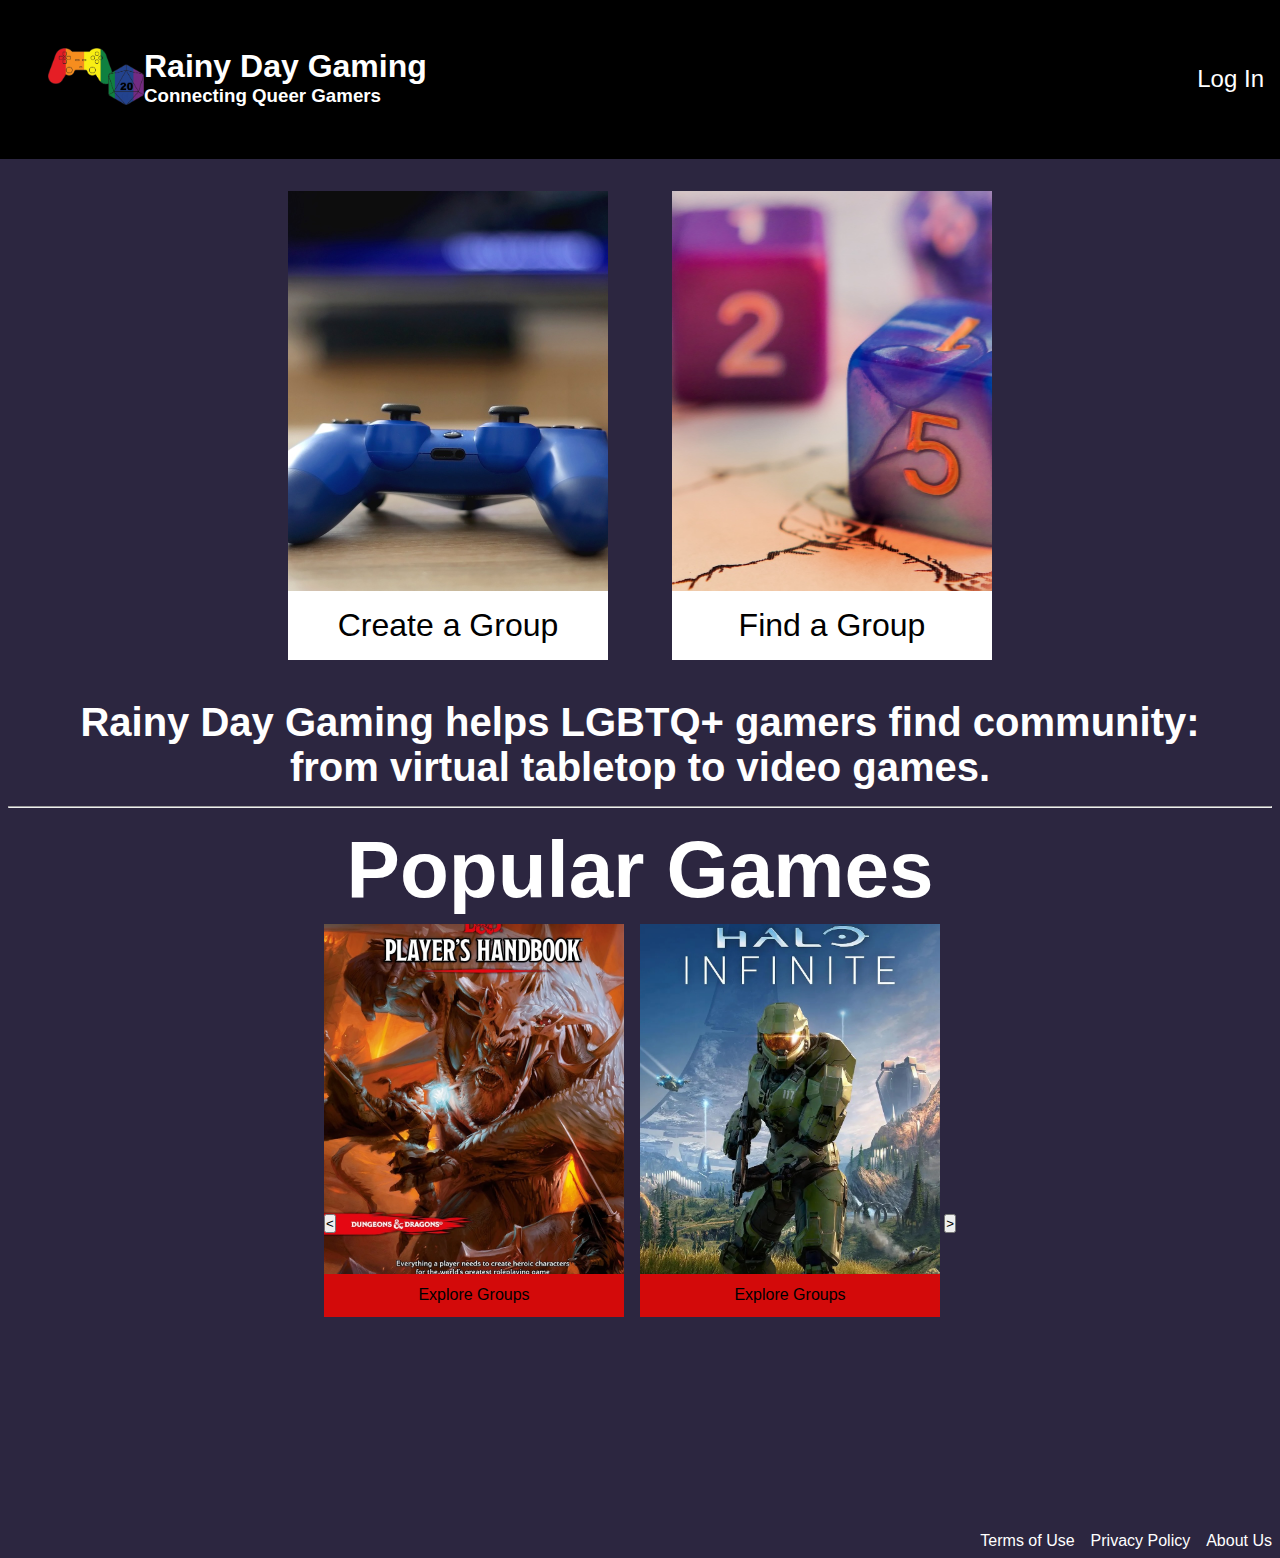
<file: index.html>
﻿<!DOCTYPE html>
<html lang="en">
  <head>
    <meta charset="UTF-8" />
    <meta http-equiv="X-UA-Compatible" content="IE=edge" />
    <meta name="viewport" content="width=device-width, initial-scale=1.0" />
    <title>Rainy Day Gaming</title>
    <link rel="stylesheet" href="css/main.css" />
  </head>

  <body>
    <header>
      <nav>
        <section id="logo" alt="Rainy Day Logo">
          <a href="./index.html"><img src="./img/logo.png" /></a>
          <div>
            <h2>Rainy Day Gaming</h2>
            <h3>Connecting Queer Gamers</h3>
          </div>
        </section>
        <a href="#">Log In</a>
      </nav>
    </header>
    <main class="Page1">
      <section id="CreateFind">
        <div>
          <img src="./img/create.jpeg" alt="A blue game controller" />
        
          <a href="#">Create a Group</a>
        
        </div>
        <div>
          <img src="./img/find.jpeg" alt="d6 dice" />
          <a href="./groups.html">Find a Group</a>

        </div>
      </section>
      <h3>
        <section id="Tagline">
          Rainy Day Gaming helps LGBTQ+ gamers find community: <br />
          from virtual tabletop to video games.
          <hr/>
          <h1>Popular Games</h1>
        </section>
        <div class="wrapper">
          <ul class="carousel" data-target="carousel">
            <li class="card" data-target="card">
              <section id="GameArt1"></section>
              <button type="button"><a href=#>Explore Groups</a></button>
            </li>

            <li class="card" data-target="card">
              <section id="GameArt2"></section>
              <button type="button"><a href=#>Explore Groups</a></button>
            </li>
            
            <li class="card" data-target="card">
              <section id="GameArt3"></section>
              <button type="button"><a href=#>Explore Groups</a></button>
            </li>
            
            <li class="card" data-target="card">
              <section id="GameArt4"></section>
              <button type="button"><a href=#>Explore Groups</a></button>
            </li>
            
          </ul>
          <div class="button-wrapper">
            <button data-action="slideLeft"><</button>
            <button data-action="slideRight">></button>
          </div>
        </div>
        
    </main>
    <footer>
      <ul>
        <li><a href="#">Terms of Use</a></li>
        <li><a href="#"> Privacy Policy</a></li>
        <li><a href="#">About Us</a></li>
      </ul>
    </footer>
    <script>
      // Select the carousel you'll need to manipulate and the buttons you'll add events to
const carousel = document.querySelector("[data-target='carousel']");
const card = carousel.querySelector("[data-target='card']");
const leftButton = document.querySelector("[data-action='slideLeft']");
const rightButton = document.querySelector("[data-action='slideRight']");

// Prepare to limit the direction in which the carousel can slide, 
// and to control how much the carousel advances by each time.
// In order to slide the carousel so that only three cards are perfectly visible each time,
// you need to know the carousel width, and the margin placed on a given card in the carousel
const carouselWidth = carousel.offsetWidth;
const cardStyle = card.currentStyle || window.getComputedStyle(card)
const cardMarginRight = Number(cardStyle.marginRight.match(/\d+/g)[0]);

// Count the number of total cards you have
const cardCount = carousel.querySelectorAll("[data-target='card']").length;

// Define an offset property to dynamically update by clicking the button controls
// as well as a maxX property so the carousel knows when to stop at the upper limit
let offset = 0;
const maxX = -((cardCount / 2) * carouselWidth + 
               (cardMarginRight * (cardCount / 2)) - 
               carouselWidth - cardMarginRight);


// Add the click events
leftButton.addEventListener("click", function() {
  if (offset !== 0) {
    offset += carouselWidth + cardMarginRight;
    carousel.style.transform = `translateX(${offset}px)`;
    }
})
  
rightButton.addEventListener("click", function() {
  if (offset !== maxX) {
    offset -= carouselWidth + cardMarginRight;
    carousel.style.transform = `translateX(${offset}px)`;
  }
})
    </script>
  </body>
</html>
</file>
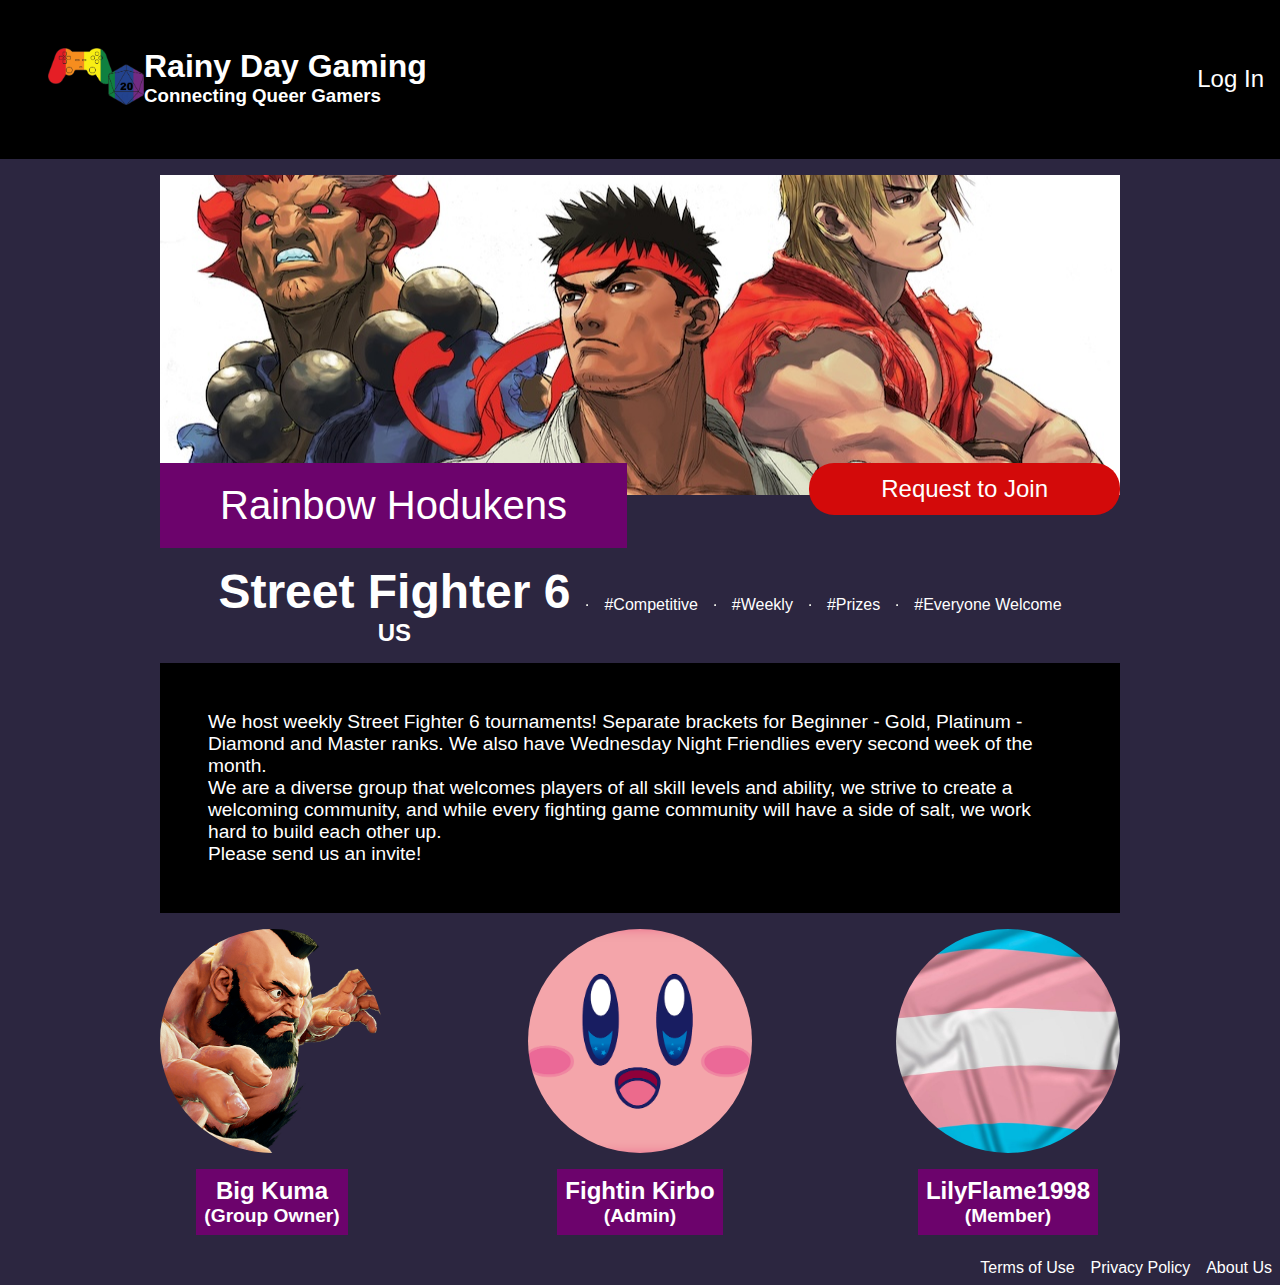
<file: exampleGroup.html>
﻿<!DOCTYPE html>
<html lang="en">
  <head>
    <meta charset="UTF-8" />
    <meta http-equiv="X-UA-Compatible" content="IE=edge" />
    <meta name="viewport" content="width=device-width, initial-scale=1.0" />
    <title>Rainy Day Gaming</title>
    <link rel="stylesheet" href="css/main.css" />
  </head>

  <body>
    <header>
      <nav>
        <section id="logo" alt="Rainy Day Logo">
          <a href="./index.html"><img src="./img/logo.png" /></a>
          <div>
            <h2>Rainy Day Gaming</h2>
            <h3>Connecting Queer Gamers</h3>
          </div>
        </section>
        <a href="#">Log In</a>
      </nav>
    </header>
    <main id="Page3">
      <section id="BannerImage"></section>
      <section id="NameJoin">
      <div>
        <p class="GroupName">Rainbow Hodukens</p>
      </div>
      <div>
        <button type="Button">Request to Join</button>
      </div>
      </section>
      <section id="GroupHeading">
        <div>
          <h1>Street Fighter 6</h1>
          <h2>US</h2>
        </div>
          <hr>
            <p>#Competitive</p>
            <hr>
            <p>#Weekly</p>
            <hr>
            <p>#Prizes</p>
            <hr>
            <p>#Everyone Welcome</p>
      </section>
      <section id="GroupBody">
        <p>We host weekly Street Fighter 6 tournaments! Separate brackets for Beginner - Gold, Platinum - Diamond and Master ranks. We also have Wednesday Night Friendlies every second week of the month.<br>
        We are a diverse group that welcomes players of all skill levels and ability, we strive to create a welcoming community, and while every fighting game community will have a side of salt, we work hard to build each other up. 
        <br>
        Please send us an invite! </p>
      </section>
      <section id="UserPortraits">
       <div>
        <section id="Portrait1"></section>
       <button type="button"> 
        <h1>Big Kuma</h1>
        <h2>(Group Owner)</h2>
      </button>
      </div>
      <div>
        <section id="Portrait2"></section>
        <button type="button">
        <h1>Fightin Kirbo</h1>
        <h2>(Admin)</h2>
      </button>
      </div>
      <div>
        <section id="Portrait3"></section>
        <button type="button">
        <h1>LilyFlame1998</h1>
        <h2>(Member)</h2>
      </button>
      </div>
      </section>
    </main>
    <footer>
      <ul>
        <li><a href="#">Terms of Use</a></li>
        <li><a href="#"> Privacy Policy</a></li>
        <li><a href="#">About Us</a></li>
      </ul>
    </footer>
  </body>
</html>
</file>
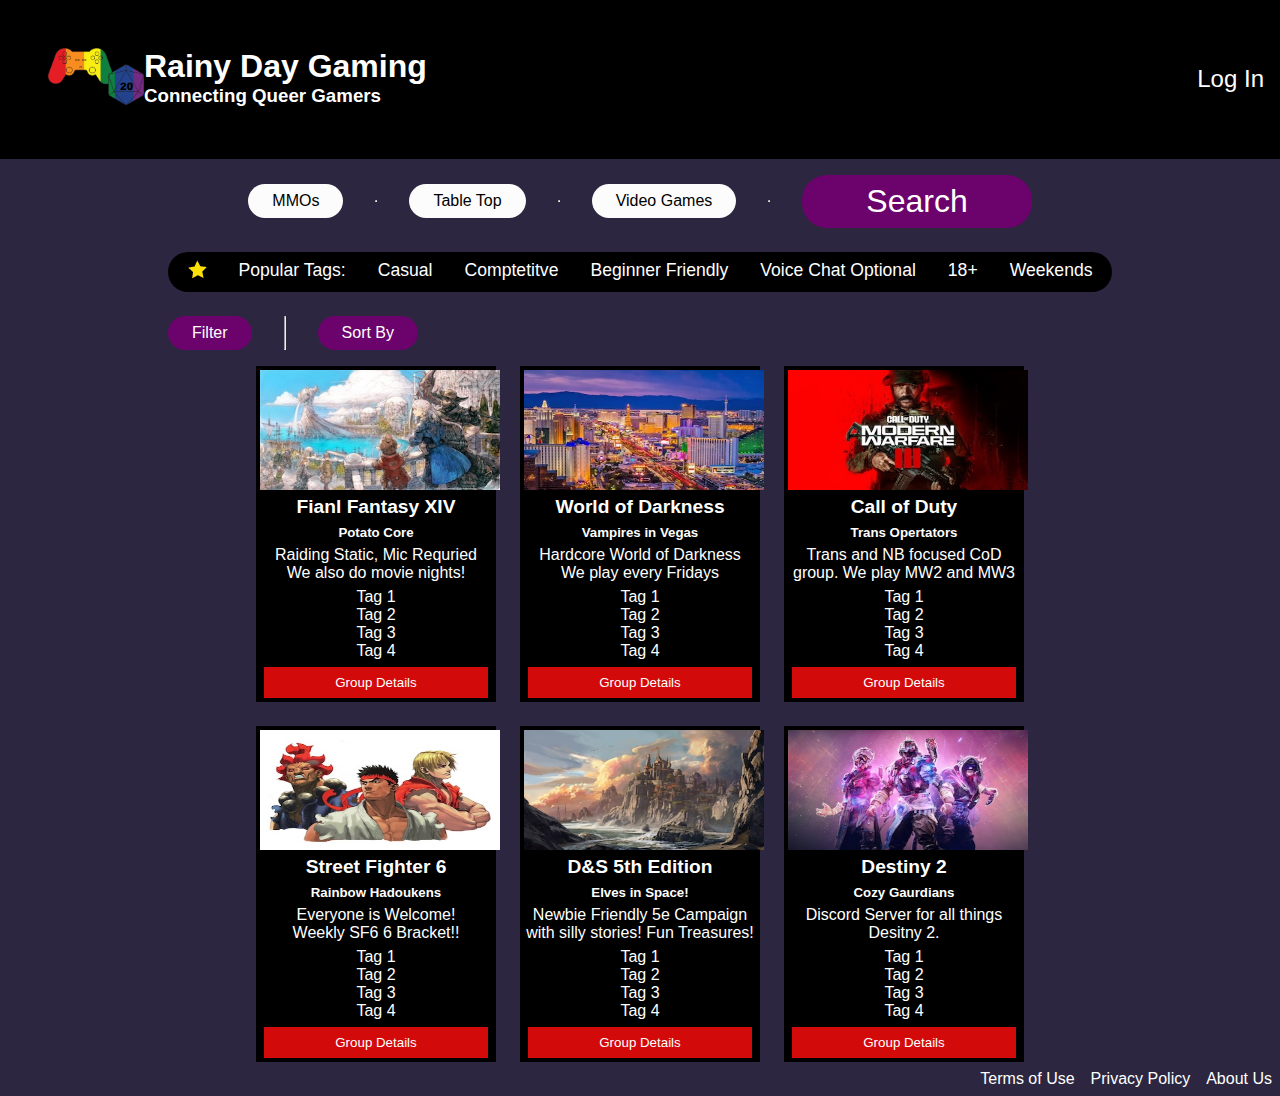
<file: groups.html>
﻿<!DOCTYPE html>
<html lang="en">
  <head>
    <meta charset="UTF-8" />
    <meta http-equiv="X-UA-Compatible" content="IE=edge" />
    <meta name="viewport" content="width=device-width, initial-scale=1.0" />
    <title>Rainy Day Gaming</title>
    <link rel="stylesheet" href="css/main.css" />
  </head>
  <body>
    <header>
      <nav>
        <section id="logo" alt="Rainy Day Logo">
          <a href="./index.html"><img src="./img/logo.png" /></a>
          <div>
            <h2>Rainy Day Gaming</h2>
            <h3>Connecting Queer Gamers</h3>
          </div>
        </section>
        <a href="#">Log In</a>
      </nav>
    </header>
    <main id="Page2">
      <section id="Search">
          <ul>
            <a href="#"><li><button type="Button">MMOs</button></li></a>
            <hr>
            <a href="#"><li><button type="Button">Table Top</button></li></a>
            <hr>
            <a href="#"><li><button type="Button">Video Games</button></li></a>
            <hr>
            <a href="#"><li><button type="Button" id="SearchButton">Search</button></li></a>
        </ul>
      </section>
      <section id="Tags">
        <ul>
          <li id="Star"><img src="./img/star.png"></li>
          <a href="#"><li>Popular Tags:</li></a>
          <a href="#"><li>Casual</li></a>
          <a href="#"><li>Comptetitve</li></a>
          <a href="#"><li>Beginner Friendly</li></a>
          <a href="#"><li>Voice Chat Optional</li></a>
          <a href="#"><li>18+</li></a>
          <a href="#"><li>Weekends</li></a>
        </ul>
      </section>
        <section id="Filter">
          <ul>
            <a href="#"><li><button type="Button">Filter</button></li></a>
          <hr>
          <a href="#"><li><button type="Button">Sort By</button></li></a>
          </ul>
        </section>
      <section id="GroupProfile">

        <section class="Group">
            <img src="./img/14.jpg">
            <h4>Fianl Fantasy XIV</h4>
            <h5>Potato Core</h5>
            <p>Raiding Static, Mic Requried<br>We also do movie nights!</p>
            <ul>
              <li class="GroupTag">Tag 1</li>
              <li class="GroupTag">Tag 2</li>
              <li class="GroupTag">Tag 3</li>
              <li class="GroupTag">Tag 4</li>
              <a href="./exampleGroup.html"><button type="Button">Group Details</button></a>
            </ul>
            </section>

            <section class="Group">
              <img src="./img/vegas.jpg">
              <h4>World of Darkness</h4>
              <h5>Vampires in Vegas</h5>
              <p>Hardcore World of Darkness<br>We play every Fridays</p>
              <ul>
                <li class="GroupTag">Tag 1</li>
                <li class="GroupTag">Tag 2</li>
                <li class="GroupTag">Tag 3</li>
                <li class="GroupTag">Tag 4</li>
                <a href="./exampleGroup.html"><button type="Button">Group Details</button></a>
              </ul>
              </section>

              <section class="Group">
                <img src="./img/Cod.jpg">
                <h4>Call of Duty</h4>
                <h5>Trans Opertators</h5>
                <p>Trans and NB focused CoD<br>group. We play MW2 and MW3</p>
                <ul>
                  <li class="GroupTag">Tag 1</li>
                  <li class="GroupTag">Tag 2</li>
                  <li class="GroupTag">Tag 3</li>
                  <li class="GroupTag">Tag 4</li>
                  <a href="./exampleGroup.html"><button type="Button">Group Details</button></a>
                </ul>
                </section>

                <section class="Group">
                  <img src="./img/streetFighter2.jpg">
                  <h4>Street Fighter 6</h4>
                  <h5>Rainbow Hadoukens</h5>
                  <p>Everyone is Welcome!<br>Weekly SF6 6 Bracket!!</p>
                  <ul>
                    <li class="GroupTag">Tag 1</li>
                    <li class="GroupTag">Tag 2</li>
                    <li class="GroupTag">Tag 3</li>
                    <li class="GroupTag">Tag 4</li>
                    <a href="./exampleGroup.html"><button type="Button">Group Details</button></a>
                  </ul>
                </section>

                <section class="Group">
                  <img src="./img/neverwinter.jpg">
                  <h4>D&S 5th Edition</h4>
                  <h5>Elves in Space!</h5>
                  <p>Newbie Friendly 5e Campaign with silly stories! Fun Treasures!</p>
                  <ul>
                    <li class="GroupTag">Tag 1</li>
                    <li class="GroupTag">Tag 2</li>
                    <li class="GroupTag">Tag 3</li>
                    <li class="GroupTag">Tag 4</li>
                    <a href="./exampleGroup.html"><button type="Button">Group Details</button></a>
                  </ul>
                </section>

                <section class="Group">
                  <img src="./img/destiny.jpg">
                  <h4>Destiny 2</h4>
                  <h5>Cozy Gaurdians</h5>
                  <p>Discord Server for all things Desitny 2.</p>
                  <ul>
                    <li class="GroupTag">Tag 1</li>
                    <li class="GroupTag">Tag 2</li>
                    <li class="GroupTag">Tag 3</li>
                    <li class="GroupTag">Tag 4</li>
                    <a href="./exampleGroup.html"><button type="Button">Group Details</button></a>
                  </ul>
                </section>
                    
      </section>
    </main>
    <footer>
      <ul>
        <li><a href="#">Terms of Use</a></li>
        <li><a href="#"> Privacy Policy</a></li>
        <li><a href="#">About Us</a></li>
      </ul>
    </footer>
  </body>
</html>
</file>
<file: css/main.css>
*,
*:before,
*:after {
  margin: 0;
  padding: 0;
  box-sizing: border-box;
}

a:link,
a:visited {
  color: black;
}

a:hover,
a:active {
  color: black;
}

nav a:link,
nav a:visited {
  color: white;
}

nav a:hover,
nav a:active {
  color: white;
}

a {
  text-decoration: none;
}

body {
  background-color: #2c2640;
  font-family: Arial, Helvetica, sans-serif;
  color: white;
}
/* Nav Bar */
nav {
  background-color: black;
  display: flex;
  justify-content: space-between;
  padding: 1rem;
  font-size: 1rem;
  align-items: center;
}

nav h2 {
  font-size: 2rem;
}

nav img {
  width: 6rem;
}

#logo {
  display: flex;
  padding: 2rem;
}

nav a {
  font-size: 1.5rem;
}

/* Page 1 */
#page1 {
  display: flex;
  justify-content: center;
  align-items: center;
  flex-direction: column;
  max-width: 960px;
  margin: 0 auto;
}

#CreateFind {
  display: flex;
  flex-direction: row;
  justify-content: center;
  padding: 15rem, 1rem;
}

#CreateFind > div {
  margin: 2rem;
  display: flex;
  flex-direction: column;
  align-items: center;
 
}


#CreateFind > div a {
  padding: 1rem;
  font-size: 2rem;
  background-color: white;
  width: 20rem;
  text-align: center;
}
#CreateFind img {
  width: 20rem;
  height: 25rem;
}

#Tagline {
  margin: 0rem, 20rem;
  font-size: 2.5rem;
  text-align: center;
  display: flex;
  flex-direction: column;
  gap: 1rem;
  padding: .5rem;
}

.wrapper {
  height: 600px;
  width: 632px;
  position: relative;
  overflow: hidden;
  margin: 0 auto;
}

.button-wrapper {
  width: 100%;
  height: 100%;
  display: flex;
  justify-content: space-between;
  align-items: center;
  position: absolute;
}

.carousel {
  margin: 0;
  padding: 0;
  list-style: none;
  width: 100%;
  display: flex;
  position: absolute;
  left: 0;
  transition: all 1s ease;
}

.card {
  min-width: 300px;
  max-width: 300px;
  height: 393px;
  margin-right: 1rem;
  display: flex;
  flex-direction: column;
}
.card section {
  background-size: cover;
  background-position: center;
  background-repeat: no-repeat;
  min-width: 300px;
  height: 393px;
}
#GameArt1 {
  background-image: url("../img/5e.jpg");

}

#GameArt2 {
  background-image: url(../img/halo.jpeg);
}

#GameArt3 {
  background-image: url(../img/smash.jpg);
}

#GameArt4 {
  background-image: url(../img/wow.jpg);
}

.card button  {
  height: 3rem;
  background-color: rgb(211, 10, 10);
  color: white;
  border: none;
  font-size: 1rem;

}

/* Page 2 */

#Page2 {
  display: flex;
  justify-content: center;
  flex-direction: column;
  max-width: 960px;
  margin: 0 auto;
}

#Search {
  display: flex;
  justify-content: center;
  align-items: center;
  align-content: center;
  flex-direction: row;
  margin: .5rem;
}

#Search ul  {
  display: flex;
  flex-direction: row;
  align-items: center;
  list-style: none;
  gap: 2rem;
  margin: .5rem;
}

#Search ul li button{
  background-color: rgb(252, 252, 252);
  font-size: 1rem;
  padding: .5rem 1.5rem;
  border: none;
  outline: none;
  border-radius: 25px;
}

#Search ul li #SearchButton {
  background-color: rgb(108, 3, 108);
  font-size: 1.3rem;
  padding: .5rem 4rem;
  font-size: 2rem;
  color: white;
}

#Tags {
  background-color: rgb(0, 0, 0);
  display: flex;
  justify-content: center;
  align-items: center;
  align-content: center;
  flex-direction: row;
  text-align: center;
  border-radius: 25px;
  margin: .5rem;
}

#Tags  ul {
  display: flex;
  flex-direction: row;
  list-style: none;
  gap: 2rem;
  margin: .5rem;
  font-size: 1.1em;
  
}

#Tags ul li {
  color: white;
}

#Filter {
  display: flex;
  justify-content: flex-start;
  align-items: center;
  align-content: center;
  flex-direction: row;
  text-align: row;
  margin: .5rem;
  margin-bottom: 1rem;
}

#Filter ul {
  display: flex;
  flex-direction: row;
  justify-content: flex-start;
  gap: 2rem;
  list-style: none;
  margin-top: .5rem;
  font-size: 1.1em;
}

#Filter ul li button{
  background-color: rgb(108, 3, 108);
  justify-content: flex-start;
  color: rgb(255, 255, 255);
  font-size: 1rem;
  padding: .5rem 1.5rem;
  border: none;
  outline: none;
  border-radius: 25px;
}

#GroupProfile {
  display: flex;
  flex-direction: row;
  align-items: center;
  justify-content: center;
  flex-wrap: wrap;
  gap: 1.5rem;
}

.Group {
  background-color: black;
  width: 15rem;
  display: flex;
  flex-direction: column;
  align-items: ;
  text-align: center;
  padding: .25rem;
  gap: .4rem;
  }

.Group img{
  height: 7.5rem;
  width: 15rem;
}

.Group h4 {
    font-size: 1.2rem;
  }

.group h5 {
  font-size: 1.1rem;

 }

.Group ul {
  list-style: none;
}
.Group button {
  margin-top: .4rem;
  width: 14rem;
  padding: .5rem;
  background-color: rgb(211, 10, 10);
  border: none;
  color: white;
}
/* Page3 */

#Page3 {
  display: flex;
  justify-content: center;
  flex-direction: column;
  align-items: center;
  max-width: 960px;
  margin: 0 auto;
  gap: 1rem;
}

#BannerImage {
  background-image: url(../img/streetFighter.jpg) ;
  background-repeat: no-repeat;
  width: 960px;
  height: 320px;
  background-position:center center;
  margin-top: 1rem;
}

#NameJoin {
  display:flex;
  flex-direction: row;
  justify-content: space-between;
  color: white;
  margin-top: -3rem;
  width: 100%;
}

#NameJoin p {
  background-color:  rgb(108, 3, 108);
  padding: .5em 1.5em;
  border: none;
  border:2px;
  border-color: black;
  font-size: 2.5rem;
}

#NameJoin button {
  background-color: rgb(211, 10, 10);
  padding: .5em 3em;
  border: none;
  color: white;
  font-size: 1.5rem;
  border-radius: 25px;
}

#GroupHeading {
  display: flex;
  flex-direction: row;
  justify-content: center;
  align-items: center;
  gap: 1rem;
  text-align: center;
 
}

#GroupHeading h1 {
  font-size: 3rem;
}

#GroupBody {
  background-color: black;
  padding: 3rem;
  font-size: 1.2rem;
}

#GroupBody br {
  margin-bottom: 1rem;
}

#UserPortraits {
  display: flex;
  flex-direction: row;
  justify-content:space-between;
  align-items: center;
  align-content: center;
  width: 100%;
  text-align: center;
}

#UserPortraits button {
  border: none;
  background-color:  rgb(108, 3, 108);
  margin: 1rem;
  padding: .5rem;
  color: white;
}
#UserPortraits h1 {
  font-size: 1.5rem;
}
#UserPortraits h2 {
  font-size: 1.2rem;
}
#Portrait1{
  background-image:url(../img/geif.png);
  height: 14rem;
  width: 14rem;
  border-radius: 7rem;
  background-size: cover;
  background-position: center center;
  background-repeat: no-repeat;
}

#Portrait2{
  background-image:url(../img/kirbo.png);
  height: 14rem;
  width: 14rem;
  border-radius: 7rem;
  background-size: cover;
  background-position: center center;
  background-repeat: no-repeat;
}

#Portrait3{
  background-image:url(../img/flag.jpg);
  height: 14rem;
  width: 14rem;
  border-radius: 7rem;
  background-size: cover;
  background-position: center center;
  background-repeat: no-repeat;
}
/* Foooter */

footer ul {
  list-style-type: none;
  display: flex;
  flex-direction: row;
  justify-content: flex-end;
}

footer ul li {
  padding: 0.5rem;
}
footer a:link,
footer a:visited {
  color: white;
}

footer a:hover,
footer a:active {
  color: white;
}
</file>
